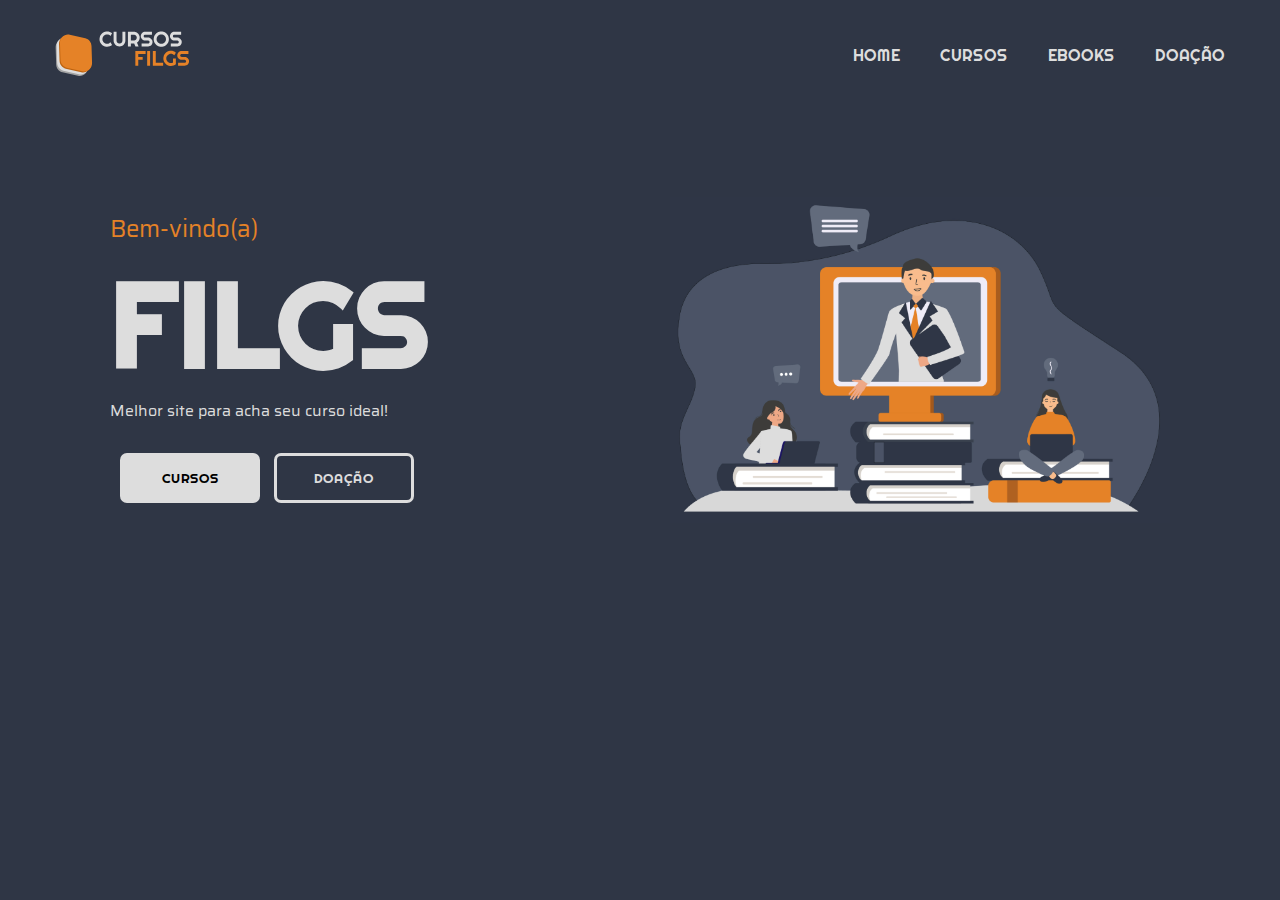
<file: INDEX.HTML>
<!DOCTYPE html>
<html lang="pt_br">

<head>
    <meta charset="UTF-8">
    <meta name="viewport" content="width=device-width, initial-scale=1.0">
    <link rel="stylesheet" href="CSS/style.css">
    <title>MENU</title>


    <script src="https://code.jquery.com/jquery-3.5.1.min.js"
        integrity="sha256-9/aliU8dGd2tb6OSsuzixeV4y/faTqgFtohetphbbj0=" crossorigin="anonymous"></script>

</head>

<body>



    <header>
        <div class="navbar">

            <div class="logo"><a href="#"></a></div>
            <div class="hamburguer"></div>
            <ul class="menu active">
                <li><a href="INDEX.HTML">HOME</a></li>
                <li><a href="Cursos.html">CURSOS</a></li>
                <li><a href="EBOOKS.html">EBOOKS</a></li>
                <li><a href="DOACAO.html">DOAÇÃO</a></li>
            </ul>

        </div>

    </header>


    <section class="past1"> 

        <div class="container">
            
            <div class="container-box">
                <div class="box">
                    <p>Bem-vindo(a)</p>

                    <h1>FILGS</h1>

                    <p>Melhor site para acha seu curso ideal!</p>

                    <div class="btn">
                        <a href="Cursos.html"><button>CURSOS</button></a>
                        <a class="bt3" href="DOACAO.html"> <button>DOAÇÃO</button></a>
                    </div>
                </div>

                <div class="box2"></div>
            </div>

        </div>
        
    </section>






    <script src="JS/script.js"></script>

</body>

</html>
</file>
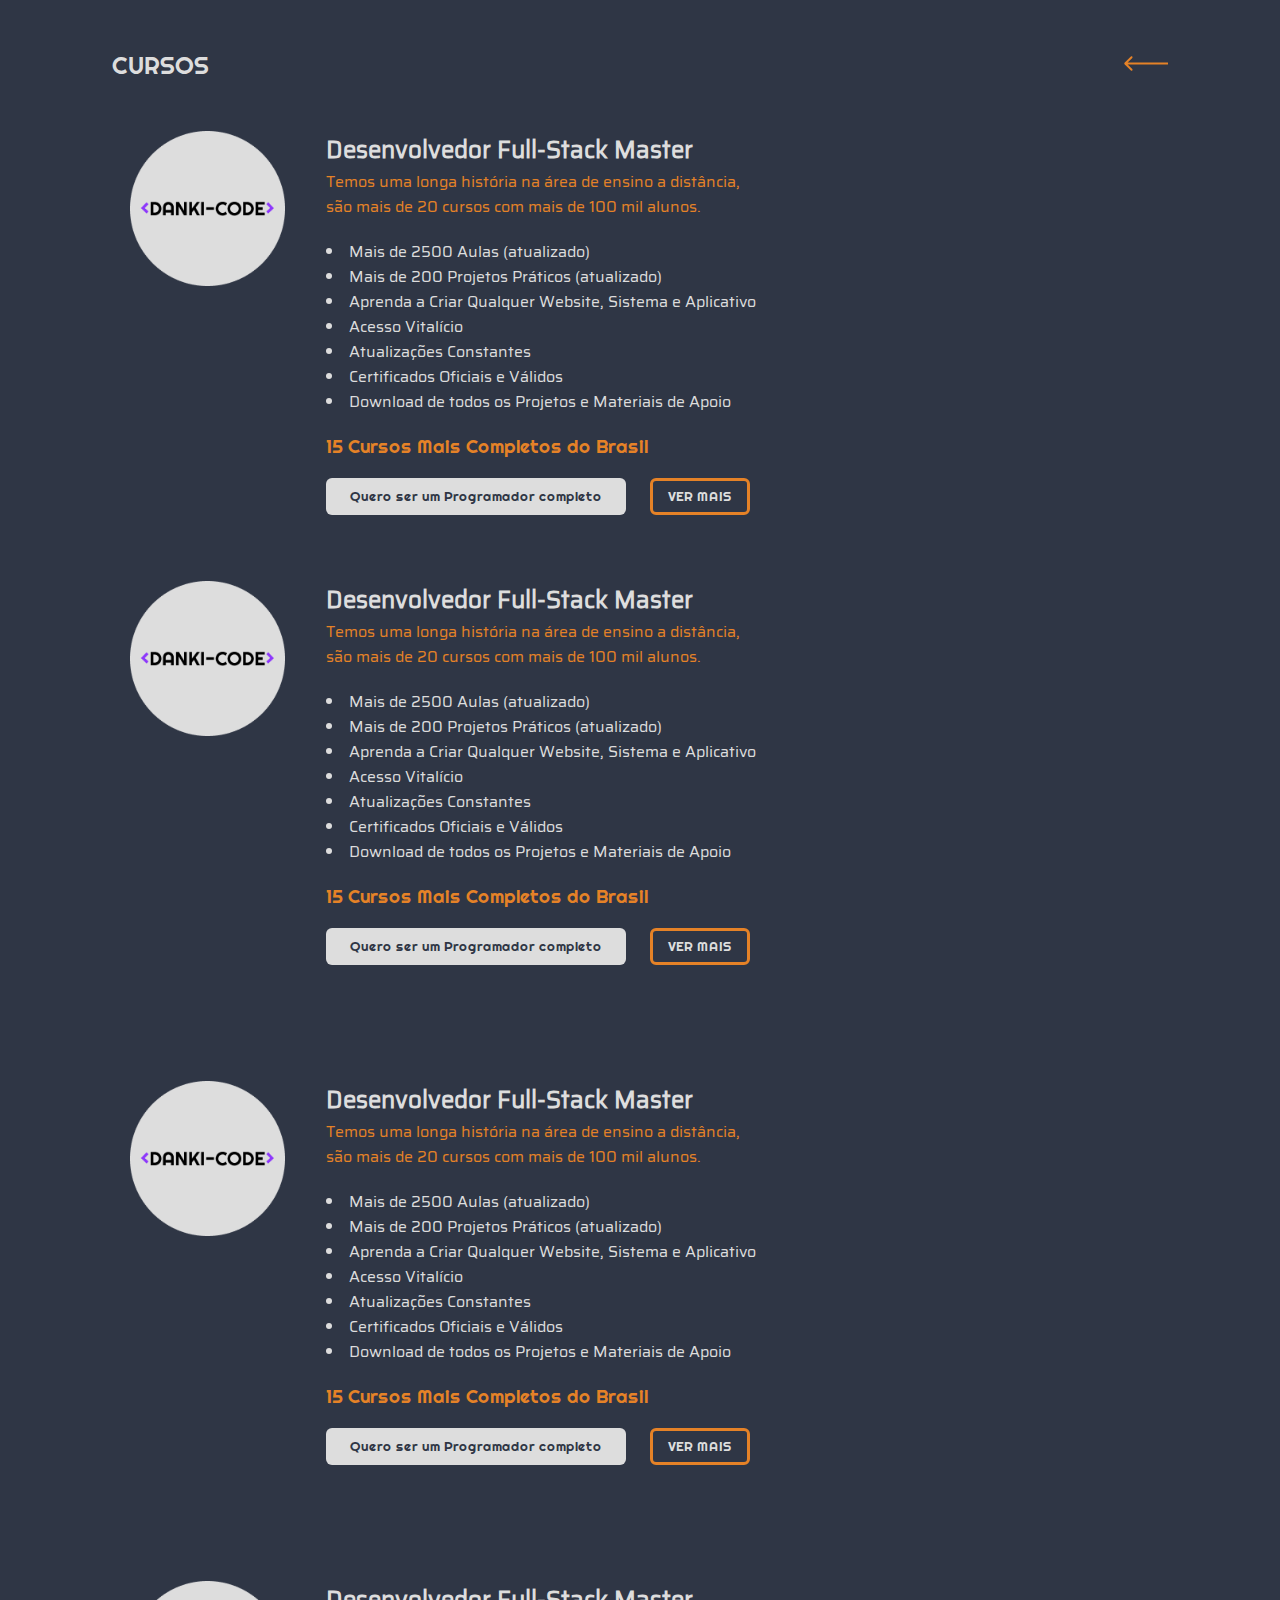
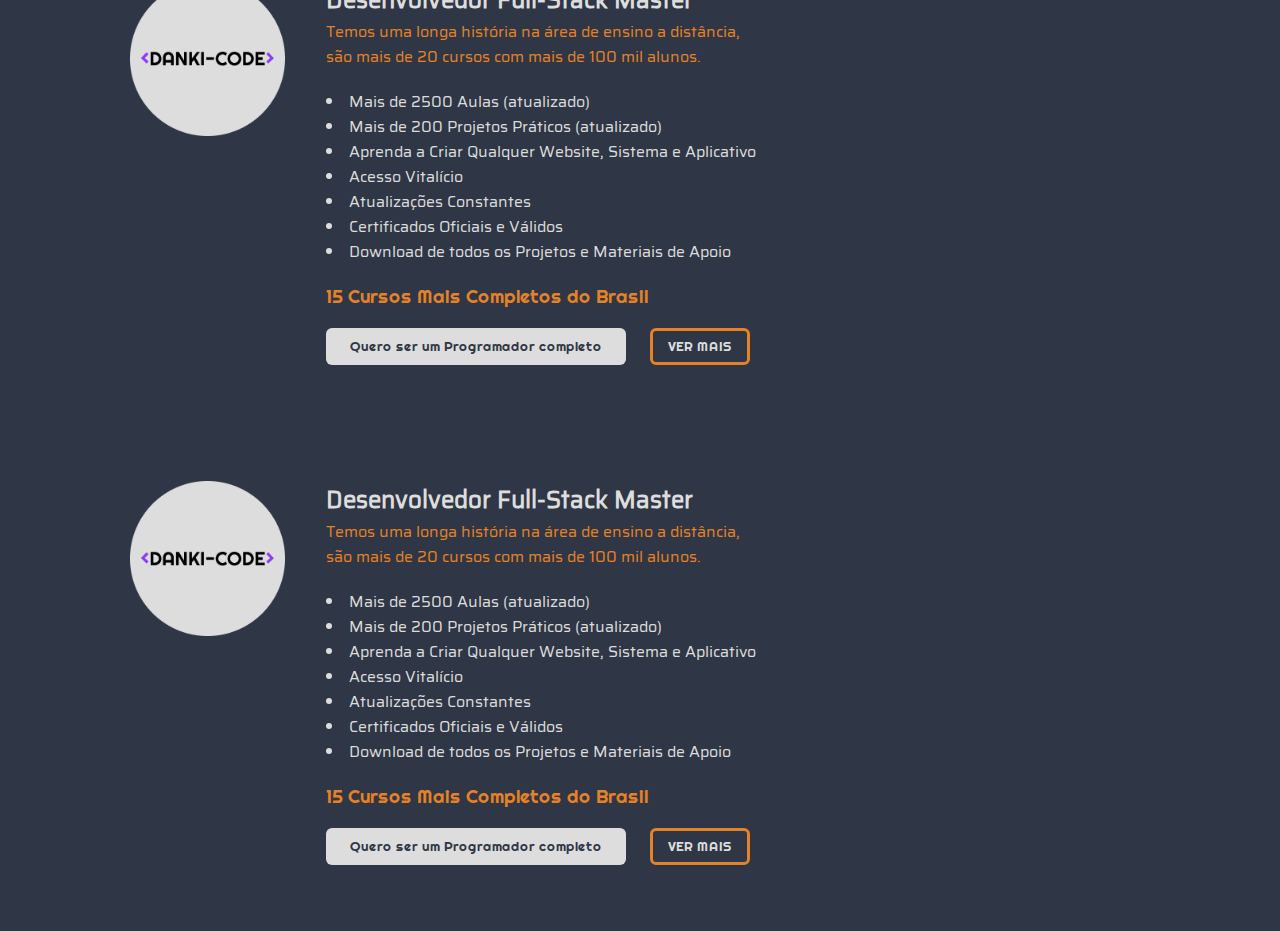
<file: Cursos.html>
<!DOCTYPE html>
<html lang="pt_br">

<head>
    <meta charset="UTF-8">
    <meta http-equiv="X-UA-Compatible" content="IE=edge">
    <meta name="viewport" content="width=device-width, initial-scale=1.0">
    <title>CURSOS</title>

    <link rel="stylesheet" href="CSS/cursos.css">
</head>

<body>

    <header>
        <div class="container">
            <div class="box">
                <h1>CURSOS</h1>
                <a href="INDEX.HTML">
                    <img src="IMAGE/seta-laranja2.svg" alt="">
                </a>
                
            </div>
        </div>
    </header>

    <section>
        <div class="container">
            <div class="box-container">
                <div class="box1">
                    <img src="IMAGE/banner-danqui.png" alt="">
                </div>
                <div class="box2">
                    <h2>Desenvolvedor Full-Stack Master</h2>
                    <p>Temos uma longa história na área de ensino a distância, são mais de 20 cursos com mais de 100 mil
                        alunos.</p>
                    <ul>

                        <li> Mais de 2500 Aulas (atualizado)</li>

                        <li>Mais de 200 Projetos Práticos (atualizado)</li>

                        <li>Aprenda a Criar Qualquer Website, Sistema e Aplicativo</li>

                        <li> Acesso Vitalício</li>

                        <li>Atualizações Constantes</li>

                        <li>Certificados Oficiais e Válidos</li>

                        <li> Download de todos os Projetos e Materiais de Apoio</li>

                    </ul>

                    <h3>15 Cursos Mais Completos do Brasil</h3>

                    <div class="btn1">
                        <button>Quero ser um Programador completo</button>

                        <button>VER MAIS</button>
                    </div>
                </div>
            </div>

        </div>
    </section>

    <section class="JBN">
        <div class="container">
            <div class="box-container">
                <div class="box1">
                    <img src="IMAGE/banner-danqui.png" alt="">
                </div>
                <div class="box2">
                    <h2>Desenvolvedor Full-Stack Master</h2>
                    <p>Temos uma longa história na área de ensino a distância, são mais de 20 cursos com mais de 100 mil
                        alunos.</p>
                    <ul>

                        <li> Mais de 2500 Aulas (atualizado)</li>

                        <li>Mais de 200 Projetos Práticos (atualizado)</li>

                        <li>Aprenda a Criar Qualquer Website, Sistema e Aplicativo</li>

                        <li> Acesso Vitalício</li>

                        <li>Atualizações Constantes</li>

                        <li>Certificados Oficiais e Válidos</li>

                        <li> Download de todos os Projetos e Materiais de Apoio</li>

                    </ul>

                    <h3>15 Cursos Mais Completos do Brasil</h3>

                    <div class="btn1">
                        <button>Quero ser um Programador completo</button>

                        <button>VER MAIS</button>
                    </div>
                </div>
            </div>

        </div>
    </section>

    <section class="JBN">
        <div class="container">
            <div class="box-container">
                <div class="box1">
                    <img src="IMAGE/banner-danqui.png" alt="">
                </div>
                <div class="box2">
                    <h2>Desenvolvedor Full-Stack Master</h2>
                    <p>Temos uma longa história na área de ensino a distância, são mais de 20 cursos com mais de 100 mil
                        alunos.</p>
                    <ul>

                        <li> Mais de 2500 Aulas (atualizado)</li>

                        <li>Mais de 200 Projetos Práticos (atualizado)</li>

                        <li>Aprenda a Criar Qualquer Website, Sistema e Aplicativo</li>

                        <li> Acesso Vitalício</li>

                        <li>Atualizações Constantes</li>

                        <li>Certificados Oficiais e Válidos</li>

                        <li> Download de todos os Projetos e Materiais de Apoio</li>

                    </ul>

                    <h3>15 Cursos Mais Completos do Brasil</h3>

                    <div class="btn1">
                        <button>Quero ser um Programador completo</button>

                        <button>VER MAIS</button>
                    </div>
                </div>
            </div>

        </div>
    </section>


    <section class="JBN">
        <div class="container">
            <div class="box-container">
                <div class="box1">
                    <img src="IMAGE/banner-danqui.png" alt="">
                </div>
                <div class="box2">
                    <h2>Desenvolvedor Full-Stack Master</h2>
                    <p>Temos uma longa história na área de ensino a distância, são mais de 20 cursos com mais de 100 mil
                        alunos.</p>
                    <ul>

                        <li> Mais de 2500 Aulas (atualizado)</li>

                        <li>Mais de 200 Projetos Práticos (atualizado)</li>

                        <li>Aprenda a Criar Qualquer Website, Sistema e Aplicativo</li>

                        <li> Acesso Vitalício</li>

                        <li>Atualizações Constantes</li>

                        <li>Certificados Oficiais e Válidos</li>

                        <li> Download de todos os Projetos e Materiais de Apoio</li>

                    </ul>

                    <h3>15 Cursos Mais Completos do Brasil</h3>

                    <div class="btn1">
                        <button>Quero ser um Programador completo</button>

                        <button>VER MAIS</button>
                    </div>
                </div>
            </div>

        </div>
    </section>


    <section class="JBN">
        <div class="container">
            <div class="box-container">
                <div class="box1">
                    <img src="IMAGE/banner-danqui.png" alt="">
                </div>
                <div class="box2">
                    <h2>Desenvolvedor Full-Stack Master</h2>
                    <p>Temos uma longa história na área de ensino a distância, são mais de 20 cursos com mais de 100 mil
                        alunos.</p>
                    <ul>

                        <li> Mais de 2500 Aulas (atualizado)</li>

                        <li>Mais de 200 Projetos Práticos (atualizado)</li>

                        <li>Aprenda a Criar Qualquer Website, Sistema e Aplicativo</li>

                        <li> Acesso Vitalício</li>

                        <li>Atualizações Constantes</li>

                        <li>Certificados Oficiais e Válidos</li>

                        <li> Download de todos os Projetos e Materiais de Apoio</li>

                    </ul>

                    <h3>15 Cursos Mais Completos do Brasil</h3>

                    <div class="btn1">
                        <button>Quero ser um Programador completo</button>

                        <button>VER MAIS</button>
                    </div>
                </div>
            </div>

        </div>
    </section>


</body>

</html>
</file>
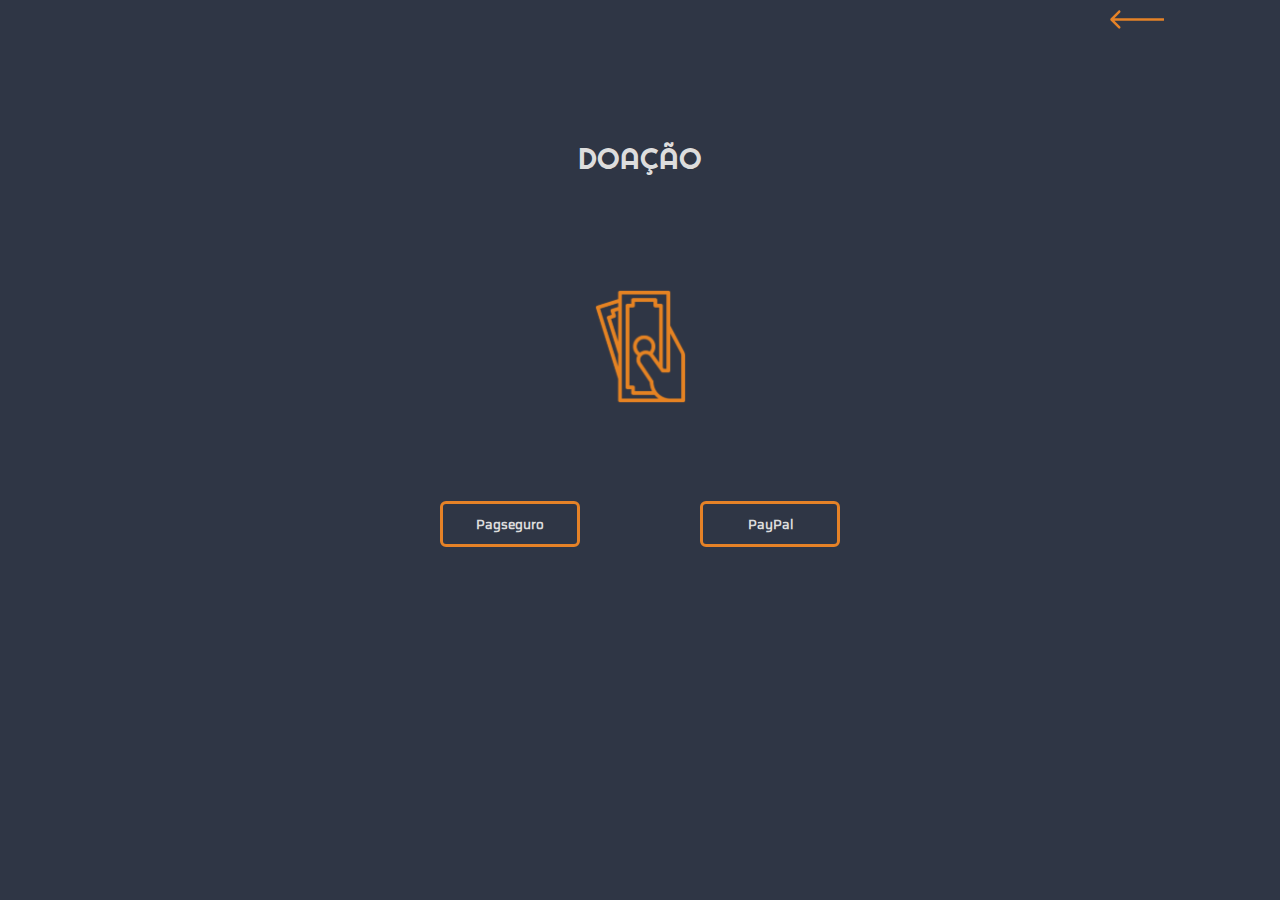
<file: DOACAO.html>
<!DOCTYPE html>
<html lang="pt_br">
<head>
    <meta charset="UTF-8">
    <meta http-equiv="X-UA-Compatible" content="IE=edge">
    <meta name="viewport" content="width=device-width, initial-scale=1.0">
    <title>DOAÇÃO</title>

    <link rel="stylesheet" href="CSS/doacao.css">
</head>
<body>

    <header>
        <div class="container">
           <div class="seta">
               <a href="INDEX.HTML"><img src="IMAGE/seta-laranja2.svg" alt=""></a>
           </div>
           <div class="titulo">
               <h2>DOAÇÃO</h2>
           </div>
           <div class="clear"></div>
        </div>
    </header>

    <section>
        <div class="container">
            <div class="img2"><img src="IMAGE/doacao1.svg" alt=""></div>
            
            <div class="btn">
                <a href=""><button>Pagseguro</button></a>

                <a href=""><button>PayPal</button></a>
            </div>
        </div>
    </section>

</body>
</html>
</file>
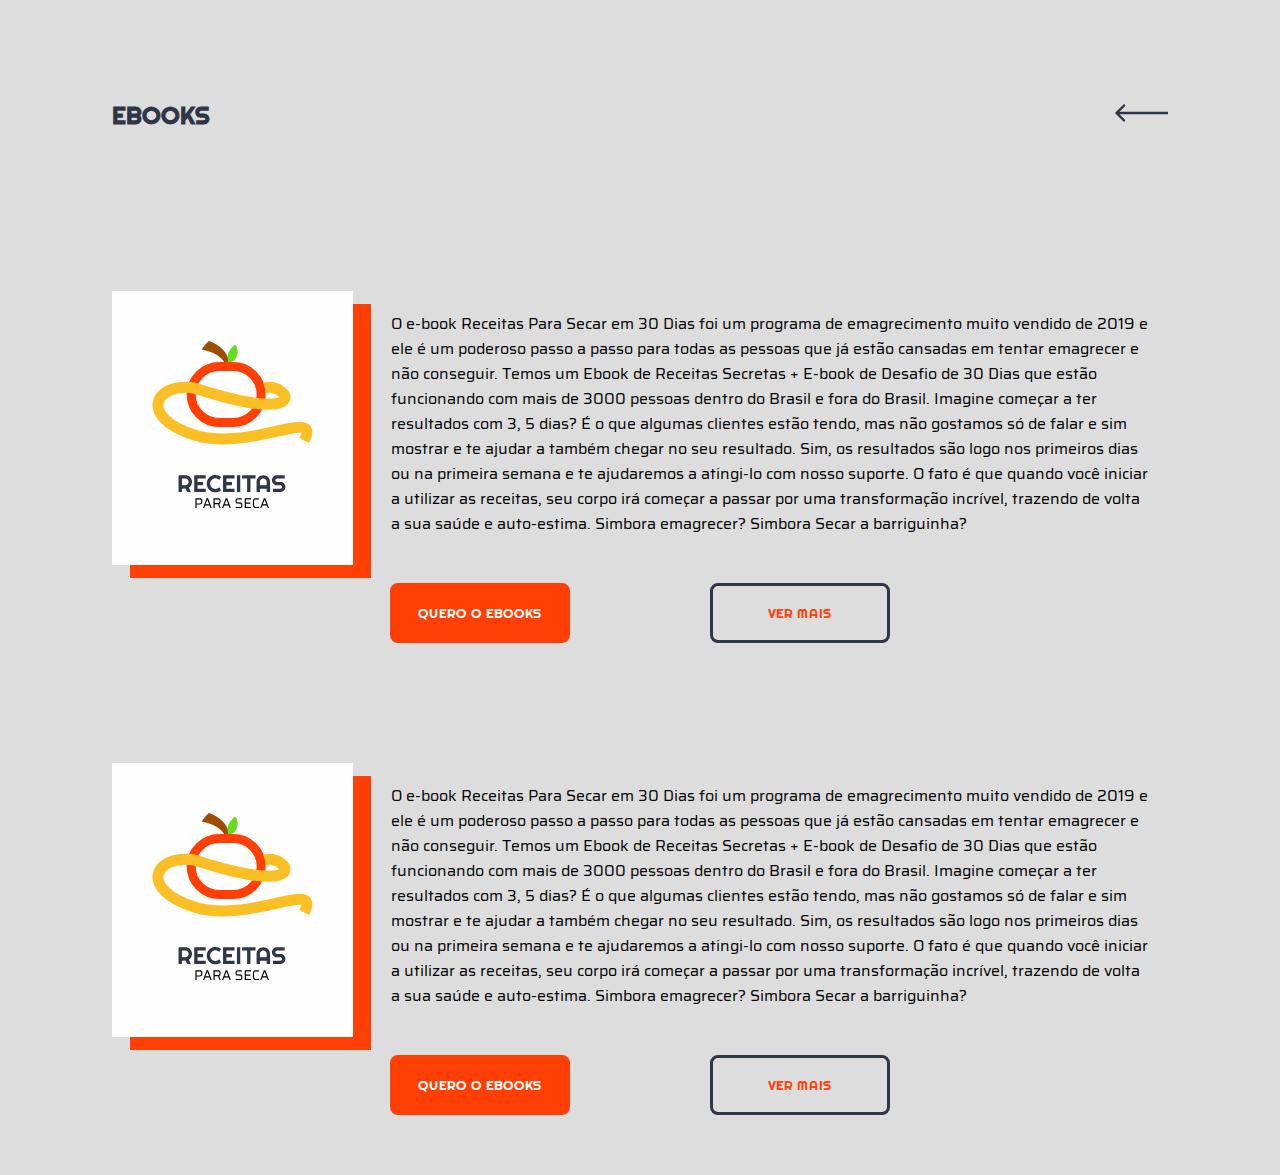
<file: EBOOKS.html>
<!DOCTYPE html>
<html lang="pt_br">
<head>
    <meta charset="UTF-8">
    <meta http-equiv="X-UA-Compatible" content="IE=edge">
    <meta name="viewport" content="width=device-width, initial-scale=1.0">
    <title>EBOOKS</title>

    <link rel="stylesheet" href="CSS/EKOOKS.css">
</head>
<body>

    <header>
        <div class="container">
            <div class="container-header">
                <div class="box1"> <h2>EBOOKS</h2></div>
                <div class="box2"><a href="INDEX.HTML"><img src="IMAGE/seta-preta1.svg" alt=""></div></a>
            </div>
        </div>
    </header>


    <section class="container">
        <div class="box-container">
            <div class="box3">
                <img src="IMAGE/Receitas.svg" alt="">
            </div>
            <div class="box4">
                <p>O e-book Receitas Para Secar em 30 Dias foi um programa de emagrecimento muito vendido de 2019 e ele é um poderoso passo a passo para todas as pessoas que já estão cansadas em tentar emagrecer e não conseguir. Temos um Ebook de Receitas Secretas + E-book de Desafio de 30 Dias que estão funcionando com mais de 3000 pessoas dentro do Brasil e fora do Brasil. Imagine começar a ter resultados com 3, 5 dias? É o que algumas clientes estão tendo, mas não gostamos só de falar e sim mostrar e te ajudar a também chegar no seu resultado. Sim, os resultados são logo nos primeiros dias ou na primeira semana e te ajudaremos a atingi-lo com nosso suporte. O fato é que quando você iniciar a utilizar as receitas, seu corpo irá começar a passar por uma transformação incrível, trazendo de volta a sua saúde e auto-estima. Simbora emagrecer? Simbora Secar a barriguinha?</p>
            </div>
        </div>

        <div class="btn">
            <a href=""><button>QUERO O EBOOKS</button></a>
            <a class="JBZ" href=""><button>VER MAIS</button></a>
        </div>

    </section>


    
    <section class="container">
        <div class="box-container">
            <div class="box3">
                <img src="IMAGE/Receitas.svg" alt="">
            </div>
            <div class="box4">
                <p>O e-book Receitas Para Secar em 30 Dias foi um programa de emagrecimento muito vendido de 2019 e ele é um poderoso passo a passo para todas as pessoas que já estão cansadas em tentar emagrecer e não conseguir. Temos um Ebook de Receitas Secretas + E-book de Desafio de 30 Dias que estão funcionando com mais de 3000 pessoas dentro do Brasil e fora do Brasil. Imagine começar a ter resultados com 3, 5 dias? É o que algumas clientes estão tendo, mas não gostamos só de falar e sim mostrar e te ajudar a também chegar no seu resultado. Sim, os resultados são logo nos primeiros dias ou na primeira semana e te ajudaremos a atingi-lo com nosso suporte. O fato é que quando você iniciar a utilizar as receitas, seu corpo irá começar a passar por uma transformação incrível, trazendo de volta a sua saúde e auto-estima. Simbora emagrecer? Simbora Secar a barriguinha?</p>
            </div>
        </div>

        <div class="btn">
            <a href=""><button>QUERO O EBOOKS</button></a>
            <a class="JBZ" href=""><button>VER MAIS</button></a>
        </div>

    </section>
    
</body>
</html>
</file>
<file: CSS/style.css>
*{
    margin: 0;
    padding: 0;
    box-sizing: border-box;
    font-family: 'benaia';
}

html,body{
    height: 100%;
}

@font-face{
    src: url('../FONTS/Righteous-Regular.ttf');
    font-family: "benaia";
}

@font-face{
    src: url('../FONTS/Saira/Saira-Regular.ttf');
    font-family: "saira";
}

body{
    background-color: #2F3645;
}

/*=============================== header ========================*/

header{
    width: 100%;
    background-color: #2F3645;
    padding: 10px 20px;
}


.navbar{
    max-width: 1280px;
    margin: 0 auto;

    display: flex;
    align-items: center;

    justify-content: space-between;

    padding: 0 20px;
}

.logo{
    width: 150px;
    height: 90px;
    background-image: url('../IMAGE/logo2.svg');
    background-position: center;
    background-repeat: no-repeat;
    background-size: 100%;
}

.hamburguer{
    width: 30px;
    height: 30px;

    background-color: transparent;
    border-radius: 5px;
    border: none;

    position: relative;
    cursor: pointer;



    display: none;

}

.hamburguer:after{
    content: "";

    position: absolute;
    top: 35%;
    left: 15%;

    width: 70%;
    height: 5%;
    border-radius: 5px;

    background-color: white;
}

.hamburguer::before{
    content: "";

    position: absolute;
    top: 55%;
    left: 15%;

    width: 70%;
    height: 5%;
    border-radius: 5px;

    background-color: white;
}



.menu{
    list-style: none;
    display: flex;
    align-items: center;
}

.menu li{
    margin-left: 10px;
}

.menu li a{
    display: block;
    padding: 10px 15px;
    text-decoration: none;
    color:#DDDDDD;
}

.menu li a:hover{
    color:  #E58227;
    transition: 0.6s ease;
}

/*=============================== past1 ========================*/


.container{
    max-width: 1100px;
    margin:  0 auto;
    padding: 0 20px;
    width: 100%;
}

.container-box{
    display: flex;

    justify-content: space-between;
}

.box{
    padding-top: 100px;
    width: 400px;
    height: 500px;
    
}



.box{
    color: #DDDDDD;
}

.box p{
    font-family: saira;
}

.box p:nth-last-of-type(2){
    color: #E58227;
    font-family: saira;
    font-size: 24px;
    font-weight: normal;
}

.box h1{
    font-size: 120px;
}

.btn{
    margin-top: 30px;
}


.btn  button{
    width: 140px;
    height: 50px;
    border-radius: 7px;
    cursor: pointer;
    border: none;
    margin-left: 10px;
    background-color: #DDDDDD;

}

.bt3 button{
    background-color: transparent;
    border: 3px solid #DDDDDD;
    color: #DDDDDD;
    
}



.btn  button:hover{
    background-color: #E58227;
    transition: 0.7s ease;
    color: #DDDDDD;
}

.bt3 button:hover{
    border: 3px solid #E58227;
    background-color: transparent;
    color: #E58227;
}

.box2{
    background-image: url('../IMAGE/image-fundo.png');
    background-size: contain;
    background-position: center;
    background-repeat: no-repeat;
    width: 500px;
    height: 500px;
}







@media screen and (max-width:800px){

    .logo{
        width: 100px;
    }
    .navbar{
        padding: 0 5px;
    }

    .hamburguer{
        display: block;
        z-index: 999;
    }

    .menu{
        position: fixed;
        top: 0;
        right: -100%;


        height: 100vh;
        background-color:  rgb(66, 65, 85);
        margin: 0;

        width: 100%;
        max-width: 250px;

        padding: 100px 20px;

        flex-direction: column;

        transition:  0.6s ease;

    }

    .menu.active{

        right: 0;
    }

    .container-box{
        margin: 0 2%;
        display: block;
    }



   .box{
       margin: 0 auto;
       width: 100%;
       text-align: center;
       padding-top: 20px;
       height: auto;
   }

   .box h1{
       font-size: 70px;
   }

   .box p{
       font-size: 12px;
   }

   .btn button{
       width: 110px;
       margin:0;
       height: 40px;
       margin: 0 2px;
   }

   .box2{
       margin: 20px auto;
       width: 100%;
       height: 250px;
   }

   
    

}
</file>
<file: CSS/cursos.css>
*{
    margin: 0;
    padding: 0;
    box-sizing: border-box;
    font-family: "benaia";
}

@font-face{
    src: url('../FONTS/Righteous-Regular.ttf');
    font-family: "benaia";
}

@font-face{
    src: url('../FONTS/Saira/Saira-Regular.ttf');
    font-family: "saira";
}

html,body{
    height: 100%;
}

body{
    background-color: #2F3645;
}

header{
    background-color: #2F3645;
}

.container{
    max-width: 1100px;
    margin: 0 auto;
}

.box{
    display: flex;
    align-items: center;
    padding: 50px 2%;

    justify-content: space-between;
}


.box img{
    width: 44px;
    cursor: pointer;
    
}

.box h1{
    color: #DDDDDD;
    font-size: 24px;
    font-weight: normal;
}

.box-container{
    display: flex;
}

.box1{
    width: 300px;
    height: 400px;
   
}

.box1{
    text-align: center;
}

.box1 img{
    width: 155px;
   
}

.box2{
    width: 100%;
    height: 400px;
}

.box2 h2{
    font-family: saira;
    color: #DDDDDD;
}

.box2 p{
    font-family: saira;
    color: #E58227;
    max-width: 430px;
}

.box2 ul{
    margin: 20px 0;
    list-style: inside;
}

.box2 ul li{
    font-family: saira;
    color: #DDDDDD;
}

.box2 h3{
    color: #E58227;
    font-weight: normal;
}

.btn1{
    width: 100%;
    margin: 20px 0;
}

.btn1 button{
    
    width: 300px;
    height: 37px;
    border-radius: 6px;
    cursor: pointer;
    background-color: #DDDDDD;
    color: #2F3645;
    border: none;
}



.btn1 button:hover{
    background-color: #E58227;
    transition: 0.7s ease;
    color: #DDDDDD;
}

.btn1 button:nth-of-type(2){
    width: 100px;
    margin-left: 20px;
    background-color: transparent;
    border: 3px solid #E58227;
    color: #DDDDDD;
}

.btn1 button:nth-of-type(2):hover{
    border: 3px solid #DDDDDD;
    color: #E58227;
    
}

.JBN{
    padding: 50px 0;
}


@media screen and (max-width:800px){

    .box h1{
        margin: 0 auto;
        font-size: 17px;
    }

    .box img{
        width: 23px;
    }

    .box-container{
        display: block;
    }

    .box1{
        width: 100%;
        margin: 0 auto;
        height: auto;
    }

    .box1 img{
        width: 70px;
    }

    .box2{
        padding: 10px 20px;
        text-align: center;
        height: auto;
    }

    .box2 h2{
        font-size: 18px;
    }

    .box2 p{
        font-size: 13px;
        margin-top: 20px;
        display: inline-block;
    }


    .box2 ul li{
        margin-top: 10px;
        font-size: 13px;
    }

    .btn1{
        margin: 20px auto;
        max-width: 400px;
        display: flex;
        justify-content: space-between;
    }

    .btn1 button{
        max-width: 190px;
        width: 100%;
        font-size: 10px;
    }
}
</file>
<file: CSS/doacao.css>
*{
    margin: 0;
    padding: 0;
    box-sizing: border-box;
    font-family: "benaia";
}

@font-face{
    src: url('../FONTS/Righteous-Regular.ttf');
    font-family: "benaia";
}

@font-face{
    src: url('../FONTS/Saira/Saira-Regular.ttf');
    font-family: "saira";
}

.clear{
    clear: both;
}

html,body{
    height: 100%;
}

body{
    background-color: #2F3645;
}

header{
    width: 100%;
}

.container{
    width: 100%;
    max-width: 1100px;
    margin: 0 auto;
    padding: 10px 2%;

}

.seta{
    float: right;
}

.seta img{
    width: 54px;
}

.titulo h2{
    color: #DDDDDD;
    font-weight: normal;

    margin-top: 130px;
    text-align: center;

    font-size: 29px;
}
.container .img2 {
    text-align: center;
}

.img2  img{
    width: 119px;
    margin: 90px 0;
}

.btn{
    max-width: 400px;
    width: 100%;
    margin: 0 auto;
    display: flex;

    justify-content: space-between;
    align-items: center
}


.btn button{
    width: 140px;
    height: 46px;

    border: 3px solid #E58227;
    border-radius: 6px;
    color: #DDDDDD;

    cursor: pointer;

    background-color: transparent;
    font-family: saira;
    font-weight: bold;
}

.btn button:hover{
    border: 3px solid #DDDDDD;
    color: #E58227;
    transition: 0.7s ease;
}


@media screen and (max-width:800px){
    .seta img{
        width: 33px;
    }
}
</file>
<file: CSS/EKOOKS.css>
*{
    margin: 0;
    padding: 0;
    box-sizing: border-box;
    font-family: "benaia";
}

html,body{
    height: 100%;
}

@font-face{
    src: url('../FONTS/Righteous-Regular.ttf');
    font-family: "benaia";
}

@font-face{
    src: url('../FONTS/Saira/Saira-Regular.ttf');
    font-family: "saira";
}


body{
    background-color: #DDDDDD;
}

header{
    width: 100%;
}

.container{
    padding: 60px 0;
    margin: 0 auto;
    max-width: 1100px;
    width: 100%;
}

.container-header{
    margin: 40px 2%;
    display: flex;
    justify-content: space-between;

    align-items: center;
}

.box1 h2{
    color: #2F3645;
}

.box2 img{
    width: 53px;
}

.box-container{
    display: flex;
    padding: 0 2%;
}

.box4{
    padding: 20px;
}
.box4 p{
    font-family: saira;
}

.btn{
    width: 100%;
    max-width: 500px;
    margin: 0 auto;
    display: flex;
    justify-content: space-between;
}

.btn button{
    height: 60px;
    width: 180px;
    border: none;
    background-color: #FF3F03;
    border-radius: 8px;
    cursor: pointer;
    color: white;
}

.btn button:hover{
    background-color: #FBBF26;
    color: #2F3645;
    transition: 0.7s ease;
}

.JBZ button:nth-of-type(1){
    background-color: transparent;
    border: 3px solid #2F3645;
    color: #FF3F03;
}

.JBZ button:hover{
    border: 3px solid #FBBF26;
    color: #2F3645;
}




@media screen and (max-width:800px){

    .container{
        padding: 20px 0;
    }

    .container-header{
        margin: 20px 2%;
    }
    .box1{
        margin: 0 auto;
    }

    .box2 img{
        width: 32px;
    }

    .box-container{
        display: block;
    }

    .box3 {
        margin: 20px;
        text-align: center;
    }

    .box3 img{
        width: 95px;
    }

    .box4 p{
        font-size: 10px;
    }

    .btn{
        padding: 20px;
    }

    .btn button{
        width: 120px;
        height: 40px;
        font-size: 10px;
        
    }
}
</file>
